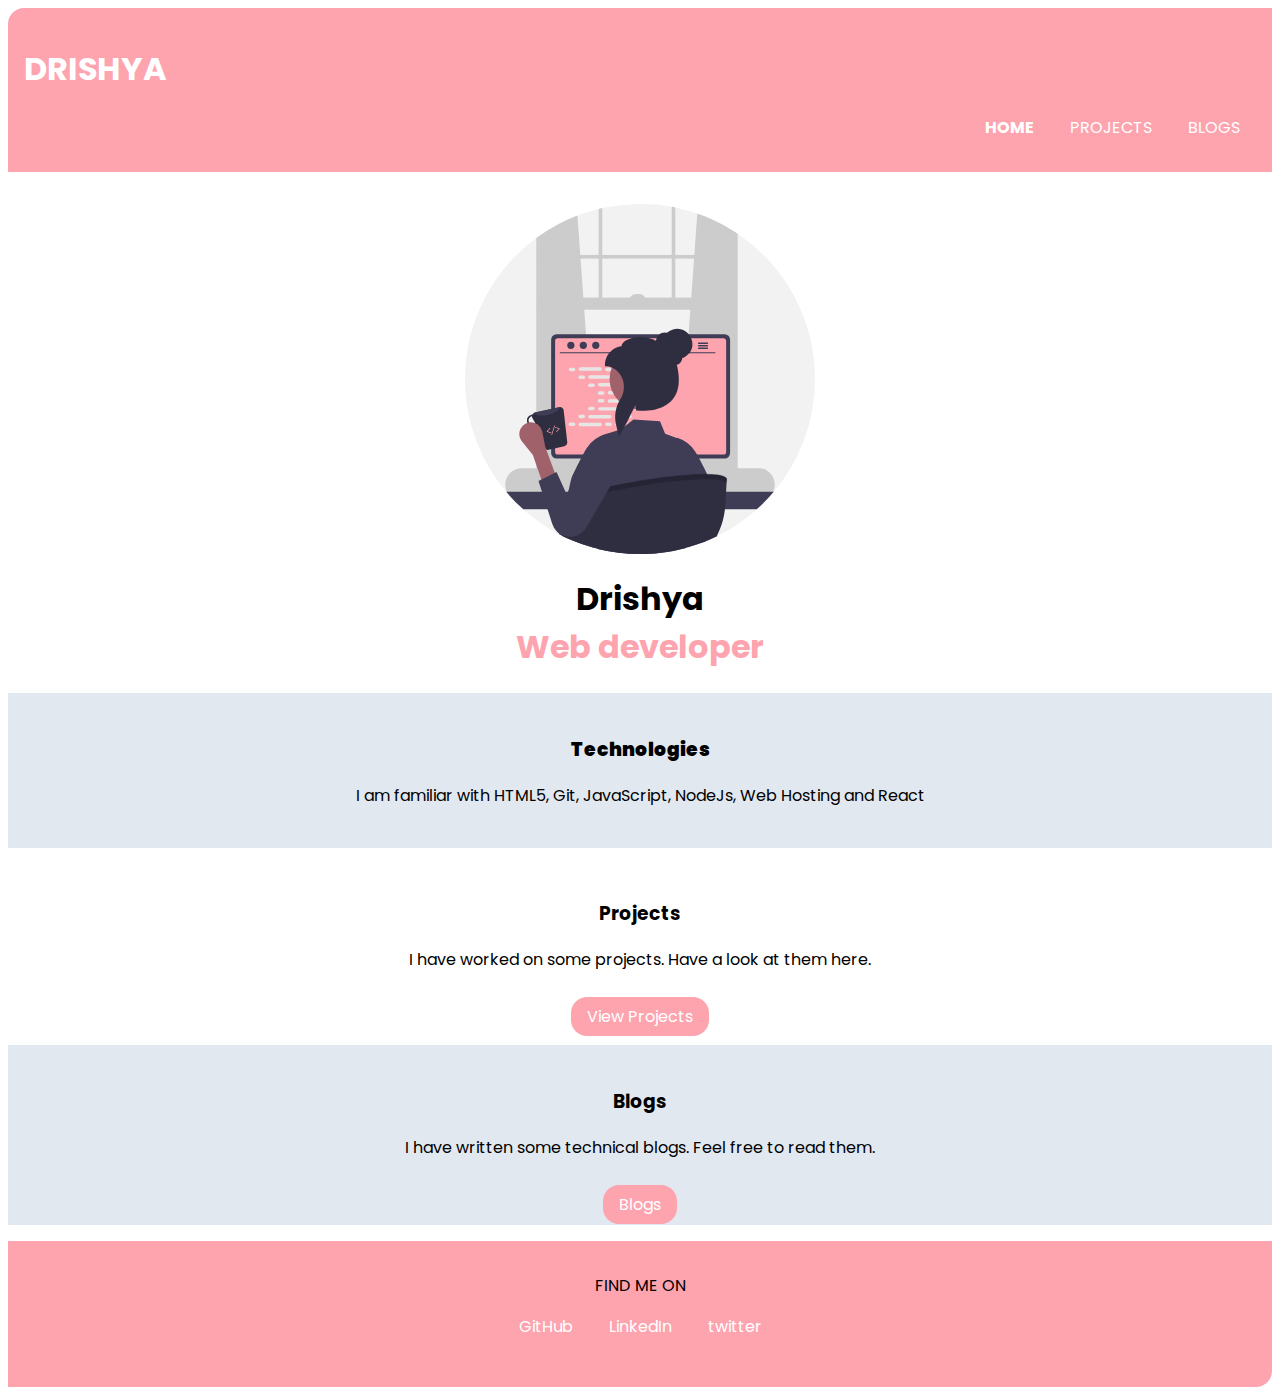
<file: index.html>
<!DOCTYPE html>
<html lang="en">
<head>
    <meta charset="UTF-8">
    <meta http-equiv="X-UA-Compatible" content="IE=edge">
    <meta name="viewport" content="width=device-width, initial-scale=1.0">
    <title>DRISHYA | SITE</title>
    <link href="styles.css" rel="stylesheet"/>
</head>
<body>

    
    <nav class="navigation">
        <h1 class="nav-branch"> DRISHYA</h1>
        <ul class="list-non-bullet nav-pills">
            <li class="list-item-inline">
                <a class="link link-active" href="/"> HOME</a>
            </li>
            <li class="list-item-inline">
                <a class="link" href="/project.html"> PROJECTS</a>
            </li>
            <li class="list-item-inline">
                <a class="link" href="/blogs.html"> BLOGS</a>
            </li>
    
        </ul>
    </nav>
    
    
    <header class="hero">
        <img class="hero-img" src="pic.svg"/>
        <h1 class="hero-heading"> Drishya <br> <span style="color: var(--primary-color);"> Web developer</span> </h1>
        
    </header>
    
<section class="ow">
    <div class="section"> <h3> <b> Technologies </b> </h3>
        <p class="para"> I am familiar with HTML5, Git, JavaScript, NodeJs, Web Hosting and React</p></div>
    
</section>

<section class="section">
    <div class="container container-center"><h3> Projects</h3>
        <p> I have worked on some projects. Have a look at them here.</p></div>
        <a class="link link-primary"
    href="/project.html">View Projects</a>
    
</section>
<section class="ow">
    <div class="section"> <h3> Blogs </h3>
        <p class="para"> I have written some technical blogs. Feel free to read them.</p></div>
        <a class="link link-primary"
        href="/blogs.html">Blogs</a>
</section>
<footer class="footer">
    <div class="footer-header"> FIND ME ON</div>
    <ul class="social links list-non-bullet"> 
        <li class="list-item-inline"> <a class="link" href="https://github.com/Drishyaat"> GitHub </a> </li>
        <li class="list-item-inline"> <a class="link" href="https://www.linkedin.com/in/drishya-thekkumbad-26101424b/"> LinkedIn </a></li>
        <li class="list-item-inline"> <a class="link" href="https://twitter.com/Drishya46340811"> twitter </a></li>
    </ul>
</footer>



</body>
</html>
</file>
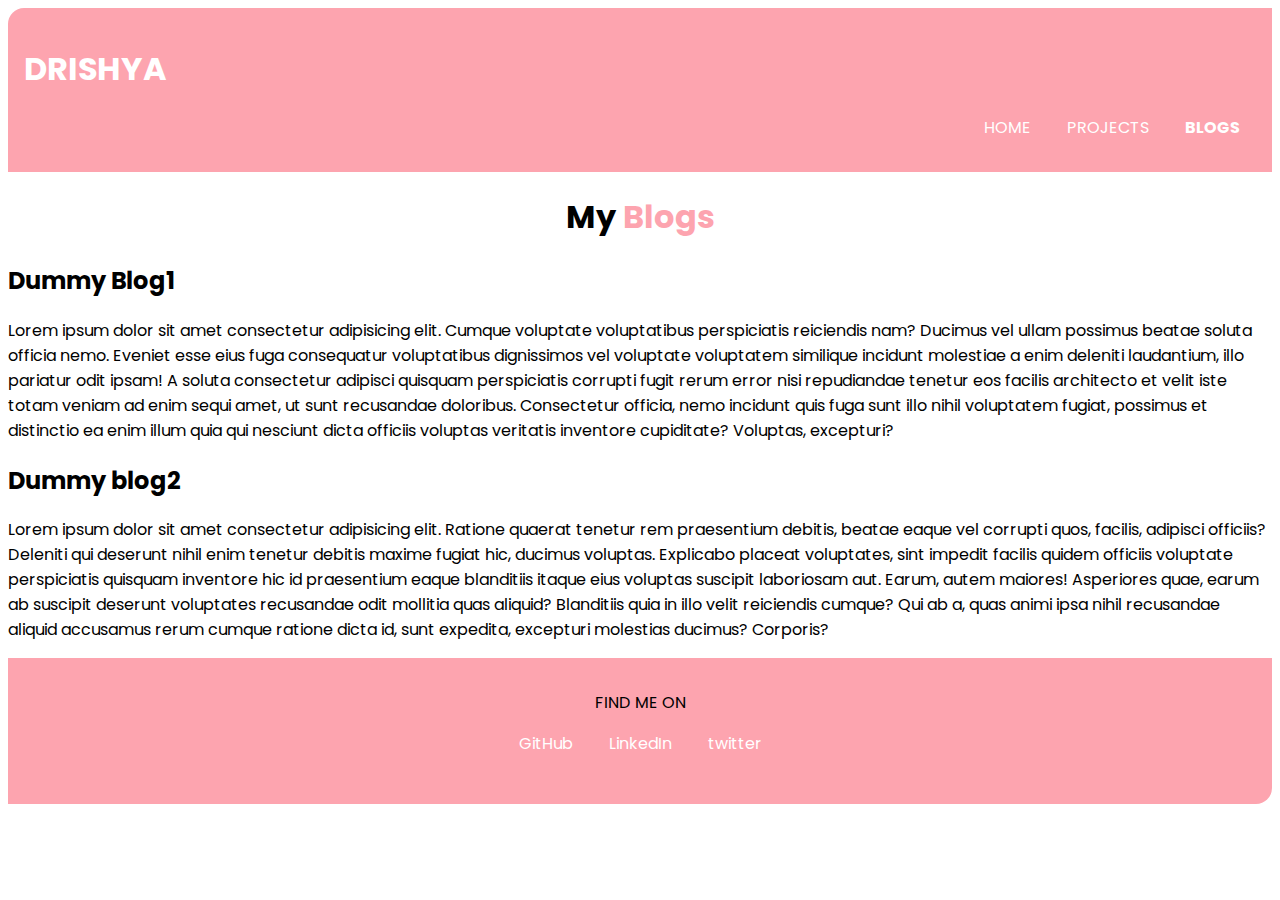
<file: blogs.html>
<!DOCTYPE html>
<html lang="en">
<head>
    <meta charset="UTF-8">
    <meta http-equiv="X-UA-Compatible" content="IE=edge">
    <meta name="viewport" content="width=device-width, initial-scale=1.0">
    <link href="styles.css" rel="stylesheet"/>
    <title>Blogs | Drishya</title>
</head>
<body>

    <nav class="navigation">
        <h1 class="nav-branch"> DRISHYA</h1>
        <ul class="list-non-bullet nav-pills">
            <li class="list-item-inline">
                <a class="link " href="/"> HOME</a>
            </li>
            <li class="list-item-inline">
                <a class="link" href="/project.html"> PROJECTS</a>
            </li>
            <li class="list-item-inline">
                <a class="link link-active" href="/blogs.html"> BLOGS</a>
            </li>
    
        </ul>
    </nav>
    <header class="hero">
        
        <h1 class="hero-heading"> My <span style="color: var(--primary-color);"> Blogs </span> </h1>
    
        
    </header>
    <h2>
        Dummy Blog1
    </h2>
    <p>
        Lorem ipsum dolor sit amet consectetur adipisicing elit. Cumque voluptate voluptatibus perspiciatis reiciendis nam? Ducimus vel ullam possimus beatae soluta officia nemo. Eveniet esse eius fuga consequatur voluptatibus dignissimos vel voluptate voluptatem similique incidunt molestiae a enim deleniti laudantium, illo pariatur odit ipsam! A soluta consectetur adipisci quisquam perspiciatis corrupti fugit rerum error nisi repudiandae tenetur eos facilis architecto et velit iste totam veniam ad enim sequi amet, ut sunt recusandae doloribus. Consectetur officia, nemo incidunt quis fuga sunt illo nihil voluptatem fugiat, possimus et distinctio ea enim illum quia qui nesciunt dicta officiis voluptas veritatis inventore cupiditate? Voluptas, excepturi?
    </p>
    <h2>
        Dummy blog2
    </h2>
    <p>
        Lorem ipsum dolor sit amet consectetur adipisicing elit. Ratione quaerat tenetur rem praesentium debitis, beatae eaque vel corrupti quos, facilis, adipisci officiis? Deleniti qui deserunt nihil enim tenetur debitis maxime fugiat hic, ducimus voluptas. Explicabo placeat voluptates, sint impedit facilis quidem officiis voluptate perspiciatis quisquam inventore hic id praesentium eaque blanditiis itaque eius voluptas suscipit laboriosam aut. Earum, autem maiores! Asperiores quae, earum ab suscipit deserunt voluptates recusandae odit mollitia quas aliquid? Blanditiis quia in illo velit reiciendis cumque? Qui ab a, quas animi ipsa nihil recusandae aliquid accusamus rerum cumque ratione dicta id, sunt expedita, excepturi molestias ducimus? Corporis?
    </p>
    <footer class="footer">
        <div class="footer-header"> FIND ME ON</div>
        <ul class="social links list-non-bullet"> 
            <li class="list-item-inline"> <a class="link" href="https://github.com/Drishyaat"> GitHub </a> </li>
            <li class="list-item-inline"> <a class="link" href="https://www.linkedin.com/in/drishya-thekkumbad-26101424b/"> LinkedIn </a></li>
            <li class="list-item-inline"> <a class="link" href="https://twitter.com/Drishya46340811"> twitter </a></li>
        </ul>
    </footer>
    
</body>
</html>
</file>
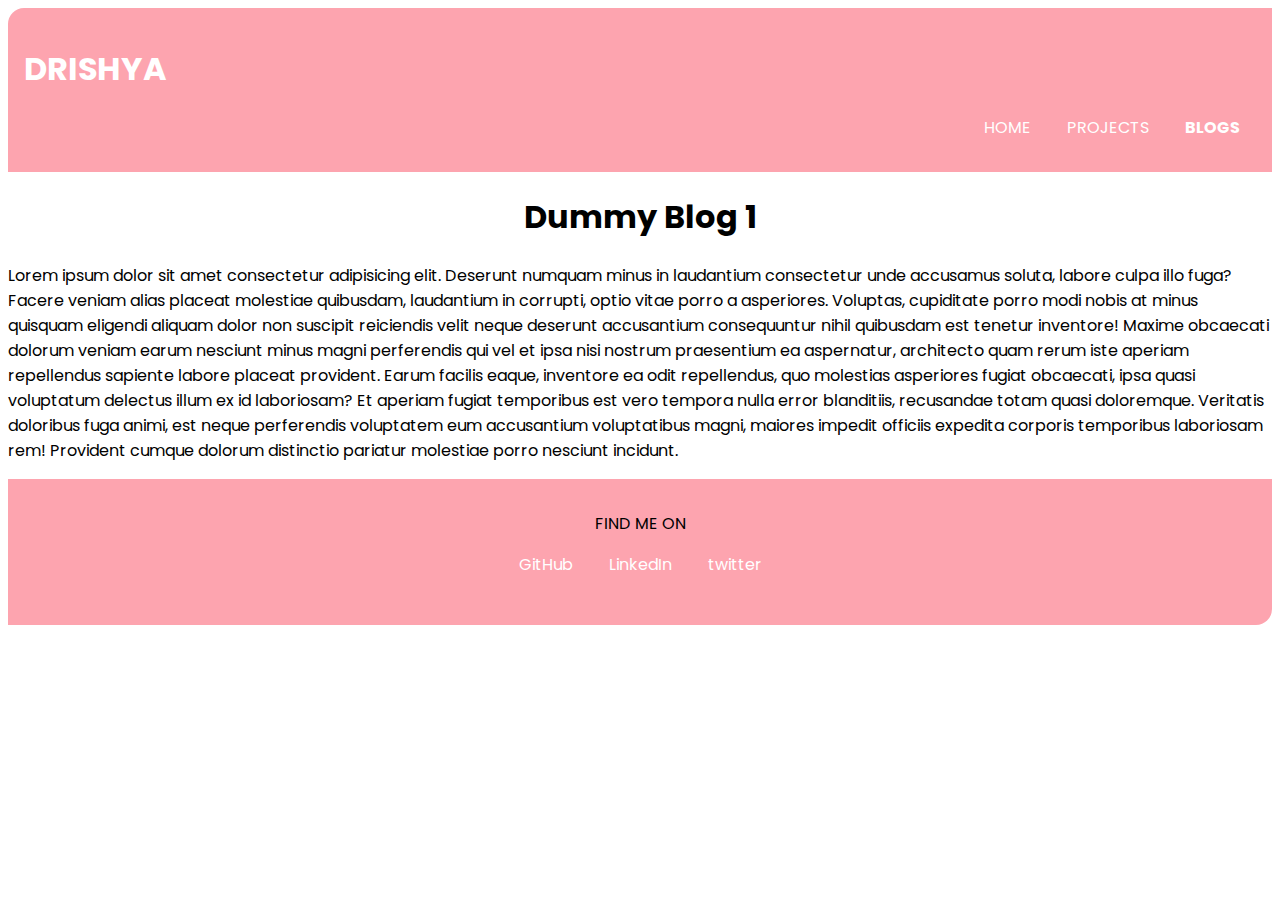
<file: dummyblog1.html>
<!DOCTYPE html>
<html lang="en">
<head>
    <meta charset="UTF-8">
    <meta http-equiv="X-UA-Compatible" content="IE=edge">
    <meta name="viewport" content="width=device-width, initial-scale=1.0">
    <link href="styles.css" rel="stylesheet"/>
    <title>Dummyblog1</title>
</head>
<body>
    <nav class="navigation">
        <h1 class="nav-branch"> DRISHYA</h1>
        <ul class="list-non-bullet nav-pills">
            <li class="list-item-inline">
                <a class="link " href="/"> HOME</a>
            </li>
            <li class="list-item-inline">
                <a class="link" href="/project.html"> PROJECTS</a>
            </li>
            <li class="list-item-inline">
                <a class="link link-active" href="/blogs.html"> BLOGS</a>
            </li>
    
        </ul>
    </nav>
    <header class="hero">
        
        <h1 class="hero-heading"> Dummy Blog 1 </h1>
        <p>Lorem ipsum dolor sit amet consectetur adipisicing elit. Deserunt numquam minus in laudantium consectetur unde accusamus soluta, labore culpa illo fuga? Facere veniam alias placeat molestiae quibusdam, laudantium in corrupti, optio vitae porro a asperiores. Voluptas, cupiditate porro modi nobis at minus quisquam eligendi aliquam dolor non suscipit reiciendis velit neque deserunt accusantium consequuntur nihil quibusdam est tenetur inventore! Maxime obcaecati dolorum veniam earum nesciunt minus magni perferendis qui vel et ipsa nisi nostrum praesentium ea aspernatur, architecto quam rerum iste aperiam repellendus sapiente labore placeat provident. Earum facilis eaque, inventore ea odit repellendus, quo molestias asperiores fugiat obcaecati, ipsa quasi voluptatum delectus illum ex id laboriosam? Et aperiam fugiat temporibus est vero tempora nulla error blanditiis, recusandae totam quasi doloremque. Veritatis doloribus fuga animi, est neque perferendis voluptatem eum accusantium voluptatibus magni, maiores impedit officiis expedita corporis temporibus laboriosam rem! Provident cumque dolorum distinctio pariatur molestiae porro nesciunt incidunt.
        </p>
    
    </header>
    <footer class="footer">
        <div class="footer-header"> FIND ME ON</div>
        <ul class="social links list-non-bullet"> 
            <li class="list-item-inline"> <a class="link" href="https://github.com/Drishyaat"> GitHub </a> </li>
            <li class="list-item-inline"> <a class="link" href="https://www.linkedin.com/in/drishya-thekkumbad-26101424b/"> LinkedIn </a></li>
            <li class="list-item-inline"> <a class="link" href="https://twitter.com/Drishya46340811"> twitter </a></li>
        </ul>
    </footer>
</body>
</html>
</file>
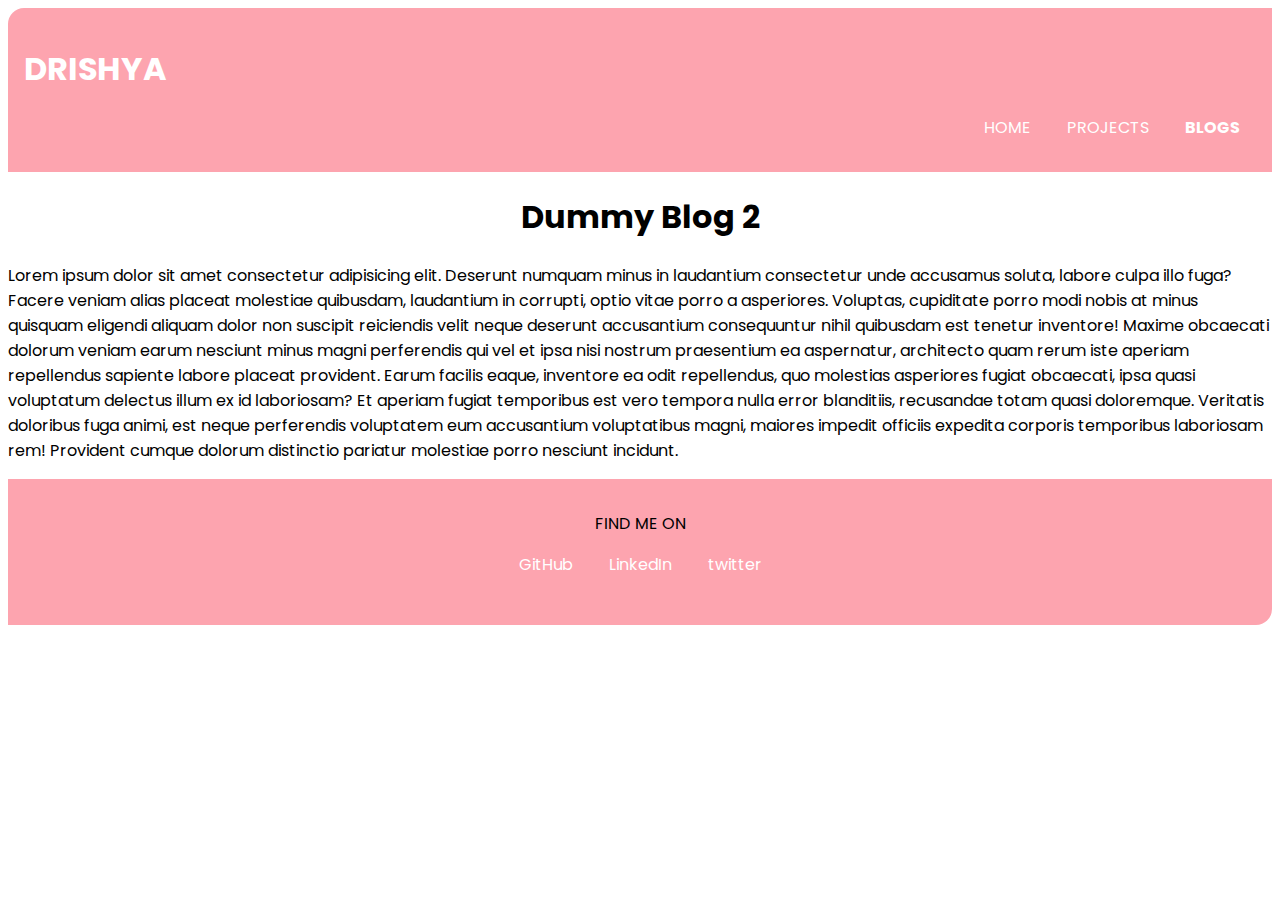
<file: dummyblog2.html>
<!DOCTYPE html>
<html lang="en">
<head>
    <meta charset="UTF-8">
    <meta http-equiv="X-UA-Compatible" content="IE=edge">
    <meta name="viewport" content="width=device-width, initial-scale=1.0">
    <link href="styles.css" rel="stylesheet"/>
    <title>Dummyblog2</title>
</head>
<body>
    <nav class="navigation">
        <h1 class="nav-branch"> DRISHYA</h1>
        <ul class="list-non-bullet nav-pills">
            <li class="list-item-inline">
                <a class="link " href="/"> HOME</a>
            </li>
            <li class="list-item-inline">
                <a class="link" href="/project.html"> PROJECTS</a>
            </li>
            <li class="list-item-inline">
                <a class="link link-active" href="/blogs.html"> BLOGS</a>
            </li>
    
        </ul>
    </nav>
    <header class="hero">
        
        <h1 class="hero-heading"> Dummy Blog 2 </h1>
        <p>Lorem ipsum dolor sit amet consectetur adipisicing elit. Deserunt numquam minus in laudantium consectetur unde accusamus soluta, labore culpa illo fuga? Facere veniam alias placeat molestiae quibusdam, laudantium in corrupti, optio vitae porro a asperiores. Voluptas, cupiditate porro modi nobis at minus quisquam eligendi aliquam dolor non suscipit reiciendis velit neque deserunt accusantium consequuntur nihil quibusdam est tenetur inventore! Maxime obcaecati dolorum veniam earum nesciunt minus magni perferendis qui vel et ipsa nisi nostrum praesentium ea aspernatur, architecto quam rerum iste aperiam repellendus sapiente labore placeat provident. Earum facilis eaque, inventore ea odit repellendus, quo molestias asperiores fugiat obcaecati, ipsa quasi voluptatum delectus illum ex id laboriosam? Et aperiam fugiat temporibus est vero tempora nulla error blanditiis, recusandae totam quasi doloremque. Veritatis doloribus fuga animi, est neque perferendis voluptatem eum accusantium voluptatibus magni, maiores impedit officiis expedita corporis temporibus laboriosam rem! Provident cumque dolorum distinctio pariatur molestiae porro nesciunt incidunt.
        </p>
    
    </header>
    <footer class="footer">
        <div class="footer-header"> FIND ME ON</div>
        <ul class="social links list-non-bullet"> 
            <li class="list-item-inline"> <a class="link" href="https://github.com/Drishyaat"> GitHub </a> </li>
            <li class="list-item-inline"> <a class="link" href="https://www.linkedin.com/in/drishya-thekkumbad-26101424b/"> LinkedIn </a></li>
            <li class="list-item-inline"> <a class="link" href="https://twitter.com/Drishya46340811"> twitter </a></li>
        </ul>
    </footer>
</body>
</html>
</file>
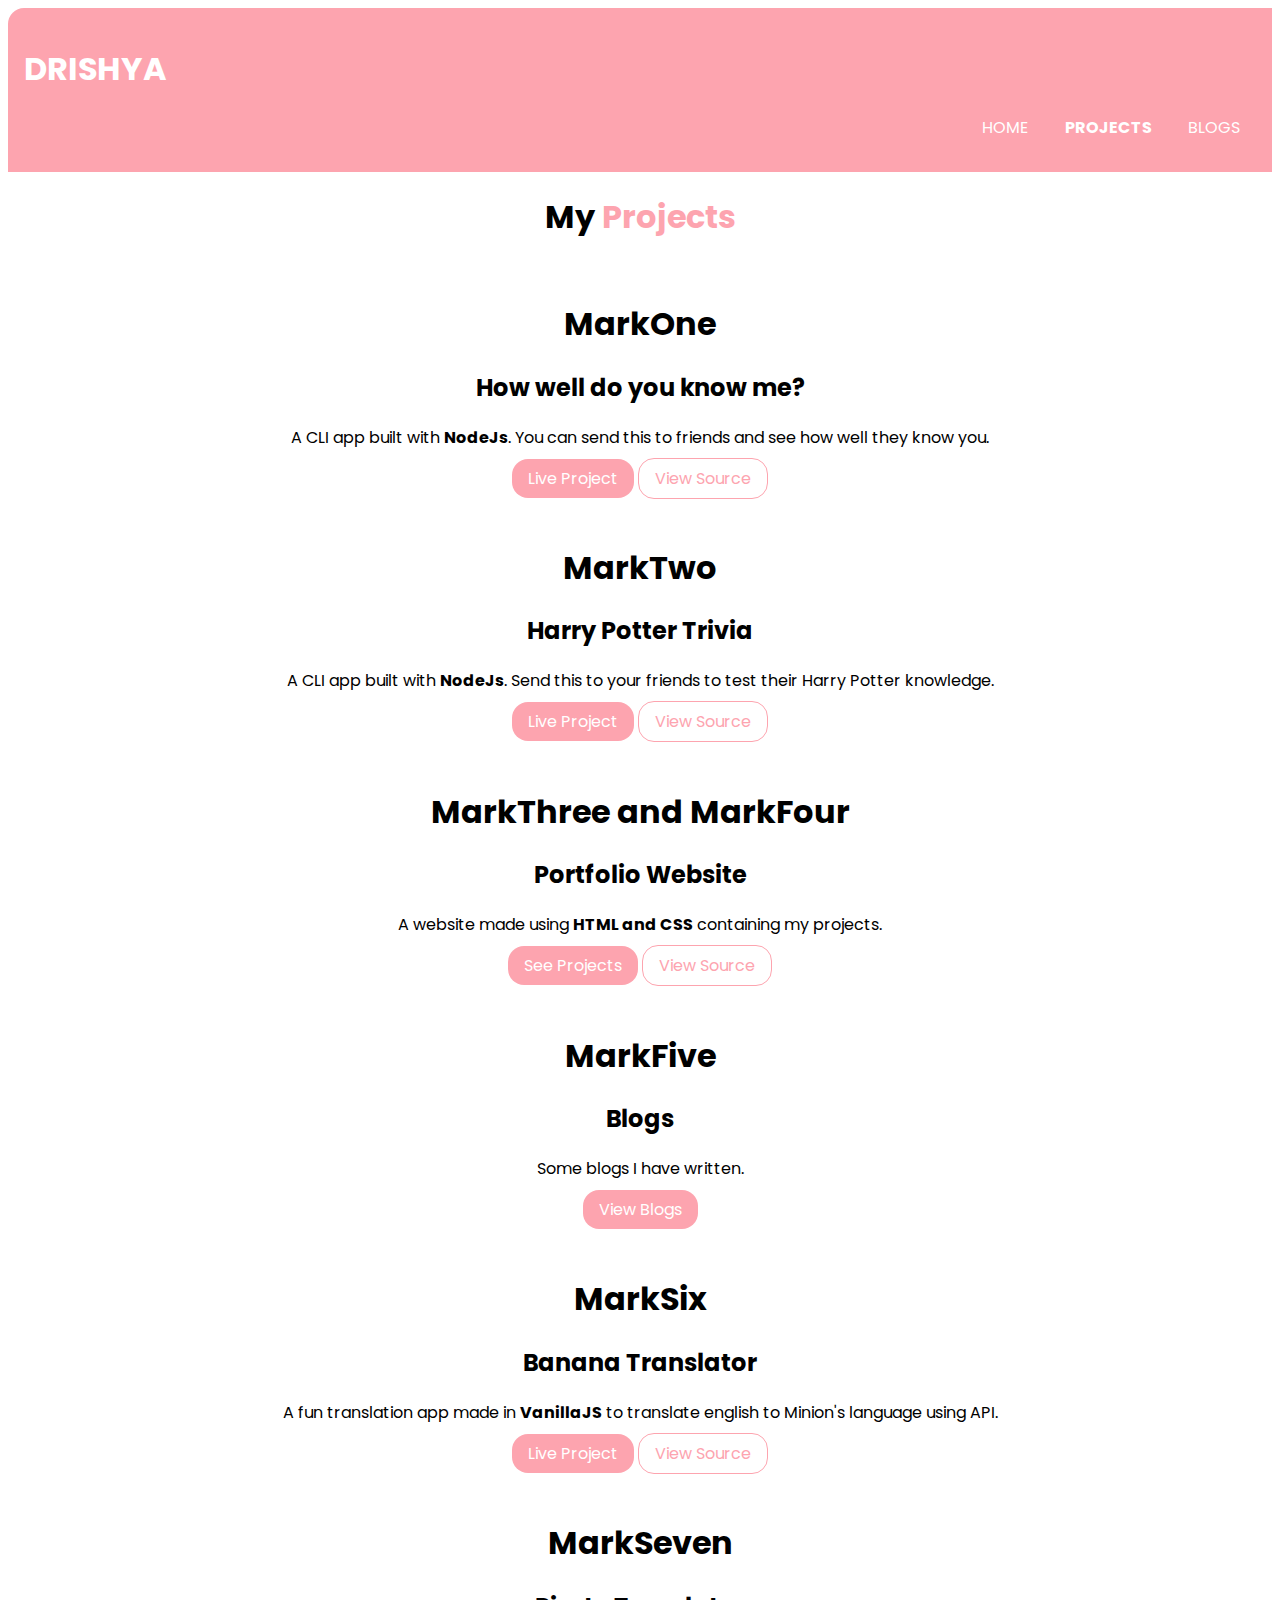
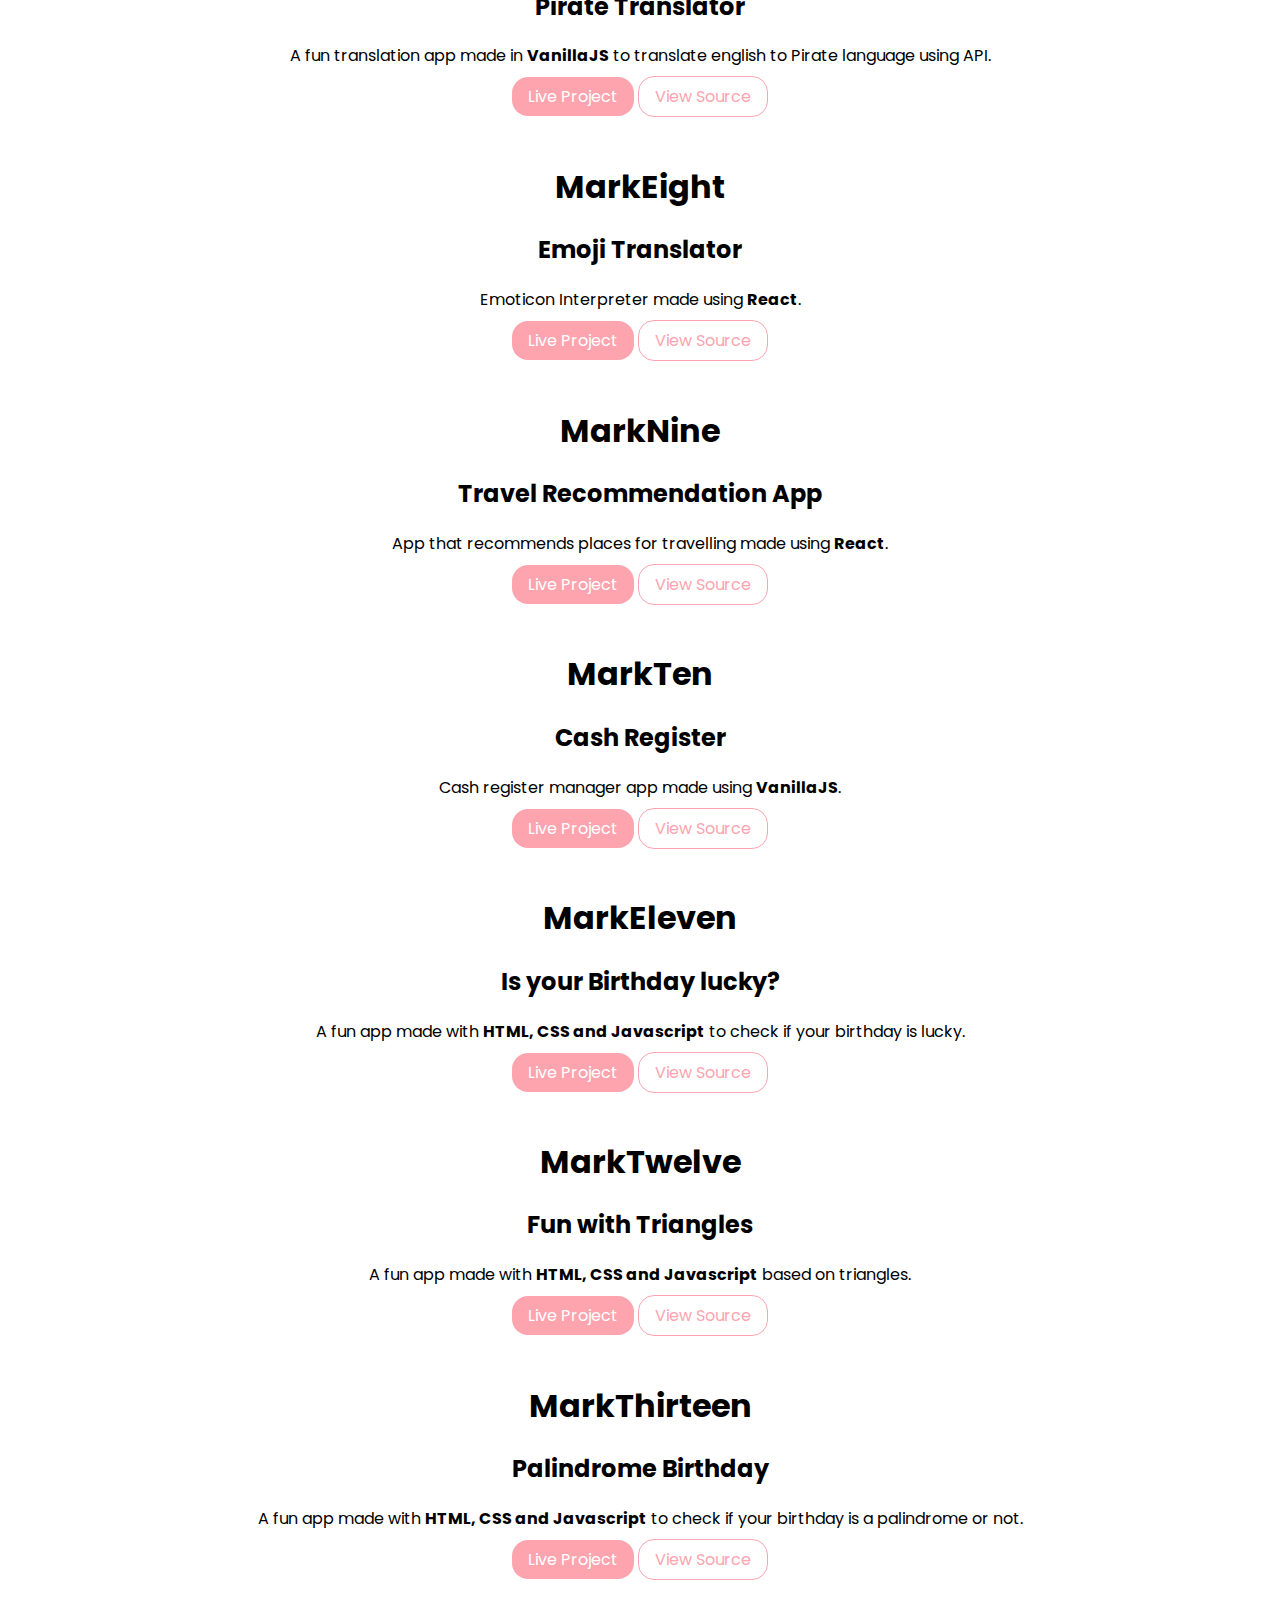
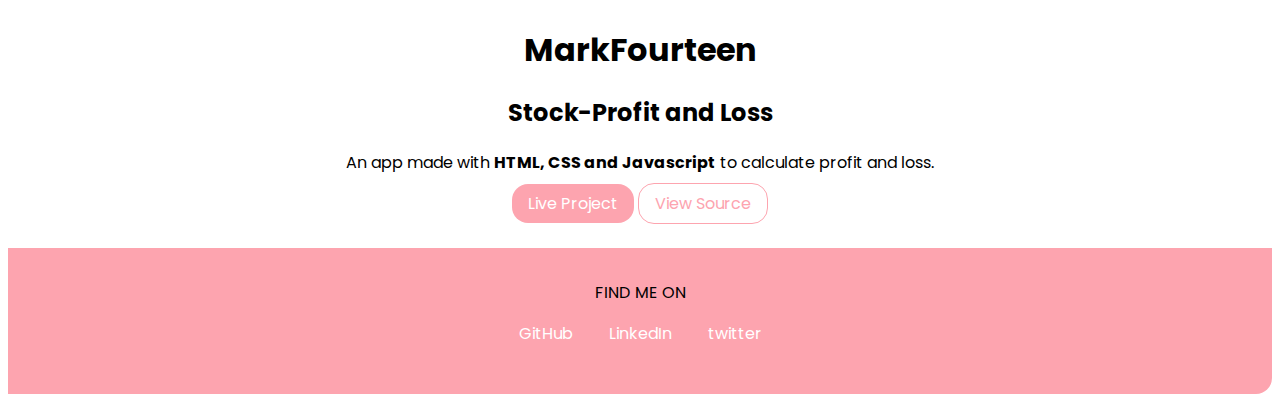
<file: project.html>
<!DOCTYPE html>
<html lang="en">
<head>
    <meta charset="UTF-8">
    <meta http-equiv="X-UA-Compatible" content="IE=edge">
    <meta name="viewport" content="width=device-width, initial-scale=1.0">
    <link href="styles.css" rel="stylesheet"/> 
    <title>projects | Drishya</title>
</head>
<body>
    <nav class="navigation">
        <h1 class="nav-branch"> DRISHYA</h1>
        <ul class="list-non-bullet nav-pills">
            <li class="list-item-inline">
                <a class="link " href="/"> HOME</a>
            </li>
            <li class="list-item-inline">
                <a class="link link-active" href="/project.html"> PROJECTS</a>
            </li>
            <li class="list-item-inline">
                <a class="link" href="/blogs.html"> BLOGS</a>
            </li>
    
        </ul>
    </nav>
    <header class="hero">
        
        <h1 class="hero-heading"> My <span style="color: var(--primary-color);"> Projects </span> </h1>
        
    </header>
    <ul class="list-non-bullet"> 
        <li> 
            <div class="container-center"> 
            <h1>MarkOne</h1>
            <h2> How well do you know me?</h2>
            <p> A CLI app built with <strong> NodeJs</strong>. You can send this to friends and see how well they know you.</p>
            <a class="link link-primary"
             href="https://replit.com/@Drishyaat/CLI-Quiz?embed=1&output=1">Live Project</a>
             <a class=" link-secondary" 
             href="https://github.com/Drishyaat/about-me-quiz"> View Source</a>
            </div>
         
       </li>
        <li> 
            <div class="container-center"> 
                <h1>MarkTwo</h1>
            <h2> Harry Potter Trivia</h2>
            <p> A CLI app built with <strong> NodeJs</strong>. Send this to your friends to test their Harry Potter knowledge.</p>
            <a class="link link-primary"
             href="https://replit.com/@Drishyaat/Harry-potter-QUIZ?embed=1&output=1">Live Project</a>
            <a class=" link-secondary" 
             href="https://github.com/Drishyaat/Harry-potter-quiz"> View Source</a>
            </div>
    

    
        </li>

        <li> 
            <div class="container-center"> 
                <h1>MarkThree and MarkFour</h1>
            <h2> Portfolio Website</h2>
            <p> A website made using <strong> HTML and CSS</strong> containing my projects.</p>
            <a class="link link-primary"
             href="/">See Projects</a>
            <a class=" link-secondary" 
             href="https://github.com/Drishyaat/drishya-site"> View Source</a>
            </div>
        </li>

        <li> 
            <div class="container-center"> 
                <h1>MarkFive</h1>
            <h2> Blogs</h2>
            <p> Some blogs I have written.</p>
            <a class="link link-primary"
             href="/blogs.html">View Blogs</a>
            <!-- <a class=" link-secondary" 
             href="/add later"> View Source</a> -->
            </div>
        </li>

        <li> 
            <div class="container-center"> 
                <h1>MarkSix</h1>
            <h2> Banana Translator</h2>
            <p> A fun translation app made in <strong>VanillaJS</strong>   to translate english to Minion's language using API.</p>
            <a class="link link-primary"
             href="https://banana-speak-marksix.netlify.app/">Live Project</a>
            <a class=" link-secondary" 
             href="https://github.com/Drishyaat/banana-speak"> View Source</a>
            </div>
        </li>

        <li> 
            <div class="container-center"> 
                <h1>MarkSeven</h1>
            <h2> Pirate Translator</h2>
            <p> A fun translation app made in <strong>VanillaJS</strong>   to translate english to Pirate language using API.</p>
            <a class="link link-primary"
             href="https://pirate-speak-markseven.netlify.app/">Live Project</a>
            <a class=" link-secondary" 
             href="https://github.com/Drishyaat/pirate-speak"> View Source</a>
            </div>
        </li>

        <li> 
            <div class="container-center"> 
                <h1>MarkEight</h1>
            <h2> Emoji Translator</h2>
            <p> Emoticon Interpreter made using <strong> React</strong>.</p>
            <a class="link link-primary"
             href="https://pudt52.csb.app/">Live Project</a>
            <a class=" link-secondary" 
             href="https://github.com/Drishyaat/emoji-interpreter"> View Source</a>
            </div>
        </li>

        <li> 
            <div class="container-center"> 
                <h1>MarkNine</h1>
            <h2> Travel Recommendation App</h2>
            <p> App that recommends places for travelling made using <strong> React</strong>.</p>
            <a class="link link-primary"
             href="https://m193p0.csb.app/">Live Project</a>
            <a class=" link-secondary" 
             href="https://github.com/Drishyaat/travel-recomendation"> View Source</a>
            </div>
        </li>

        <li> 
            <div class="container-center"> 
                <h1>MarkTen</h1>
            <h2> Cash Register</h2>
            <p> Cash register manager app made using <strong> VanillaJS</strong>.</p>
            <a class="link link-primary"
             href="https://cash-register-mark-ten.netlify.app/">Live Project</a>
            <a class=" link-secondary" 
             href="https://github.com/Drishyaat/cash-register"> View Source</a>
            </div>
        </li>

        <li> 
            <div class="container-center"> 
                <h1>MarkEleven</h1>
            <h2> Is your Birthday lucky?</h2>
            <p> A fun app made with <strong>HTML, CSS and Javascript</strong> to check if your birthday is lucky.</p>
            <a class="link link-primary"
             href="https://markeleven.drishyaat.repl.co/">Live Project</a>
            <a class=" link-secondary" 
             href="https://github.com/Drishyaat/birthday-lucky"> View Source</a>
            </div>
        </li>
        <li> 
            <div class="container-center"> 
                <h1>MarkTwelve</h1>
            <h2> Fun with Triangles</h2>
            <p> A fun app made with <strong>HTML, CSS and Javascript</strong> based on triangles.</p>
            <a class="link link-primary"
             href="https://funn-with-trianglles.netlify.app/index.html">Live Project</a>
            <a class=" link-secondary" 
             href="https://github.com/Drishyaat/fun-with-triangles"> View Source</a>
            </div>
        </li>

        <li> 
            <div class="container-center"> 
                <h1>MarkThirteen</h1>
            <h2> Palindrome Birthday</h2>
            <p> A fun app made with <strong>HTML, CSS and Javascript</strong> to check if your birthday is a palindrome or not.</p>
            <a class="link link-primary"
             href="https://mark-thirteen.netlify.app/">Live Project</a>
            <a class=" link-secondary" 
             href="https://github.com/Drishyaat/mark-thirteen"> View Source</a>
            </div>

            <li> 
                <div class="container-center"> 
                    <h1>MarkFourteen</h1>
                <h2> Stock-Profit and Loss</h2>
                <p> An app made with <strong>HTML, CSS and Javascript</strong> to calculate profit and loss.</p>
                <a class="link link-primary"
                 href="https://stocks-profitandlosss.netlify.app/">Live Project</a>
                <a class=" link-secondary" 
                 href="https://github.com/Drishyaat/stocks-profit-loss"> View Source</a>
                </div>

        
        </ul>
        <footer class="footer">
            <div class="footer-header"> FIND ME ON</div>
            <ul class="social links list-non-bullet"> 
                <li class="list-item-inline"> <a class="link" href="https://github.com/Drishyaat"> GitHub </a> </li>
                <li class="list-item-inline"> <a class="link" href="https://www.linkedin.com/in/drishya-thekkumbad-26101424b/"> LinkedIn </a></li>
                <li class="list-item-inline"> <a class="link" href="https://twitter.com/Drishya46340811"> twitter </a></li>
            </ul>
        </footer>
</body>
</html>
</file>
<file: styles.css>
@import url('https://fonts.googleapis.com/css2?family=Poppins:wght@300;400&display=swap');
:root{
    --primary-color: #fda4af;
    --off-white: #e2e8f0; 
}
body {
    
    font-family: 'Poppins', sans-serif;
    }
hr{
    margin: 2rem 0rem;
}

.container {
    padding: 1rem 1rem;
    
}
.container-center {
    padding: 1rem 1rem;
    text-align: center;
    
} *
/* .link{
    text-decoration: none;
    padding: 1rem 1rem;
}  */
.link-primary { 
    background-color: var(--primary-color);
    border-radius: 1rem;
    text-decoration: none;
    padding: 0.5rem 1rem;
    color: white
    
}
.link-secondary {
    color: var(--primary-color);
    border-radius: 1rem;
    text-decoration: none;
    border: 1px solid var(--primary-color);
    padding: .5rem 1rem;
}
.list-non-bullet {
    list-style: none;
    padding-left: 0;
}
.list-item-inline {
    display: inline;
    border: 1rem;
    padding: 1rem
}
.navigation {
    background-color: var(--primary-color);
    color: white;
    padding: 1rem;
    border-top-left-radius: 1rem;
    
}
.navigation .nav-pills{
    text-align: right;
    color: white;
    
}
.navigation .link {
    color: white;
    text-decoration: none;
}
.navigation .link-active {
    font-weight: bolder;
}
.hero .hero-img {
   max-width: 350px;
   display: block;
   margin: auto;
   padding-top: 2rem;
}
.hero .hero-heading {
text-align:center;

}
.section   {
    text-align:center;
    padding: 1rem;
    max-width: 800px;
    margin:auto; 
    
}
.ow {
  background-color: var(--off-white);
  text-align: center;
  padding: .5rem;
  

}
.container-center {

    padding: rem;
}
.footer {
    background-color: var(--primary-color);
    margin-top: 1rem;
    padding: 2rem 1rem;
    text-align: center;
    color: black;
    border-bottom-right-radius: 1rem;
   }
.footer .link {
    color: white;
    text-decoration: none;
}
</file>
